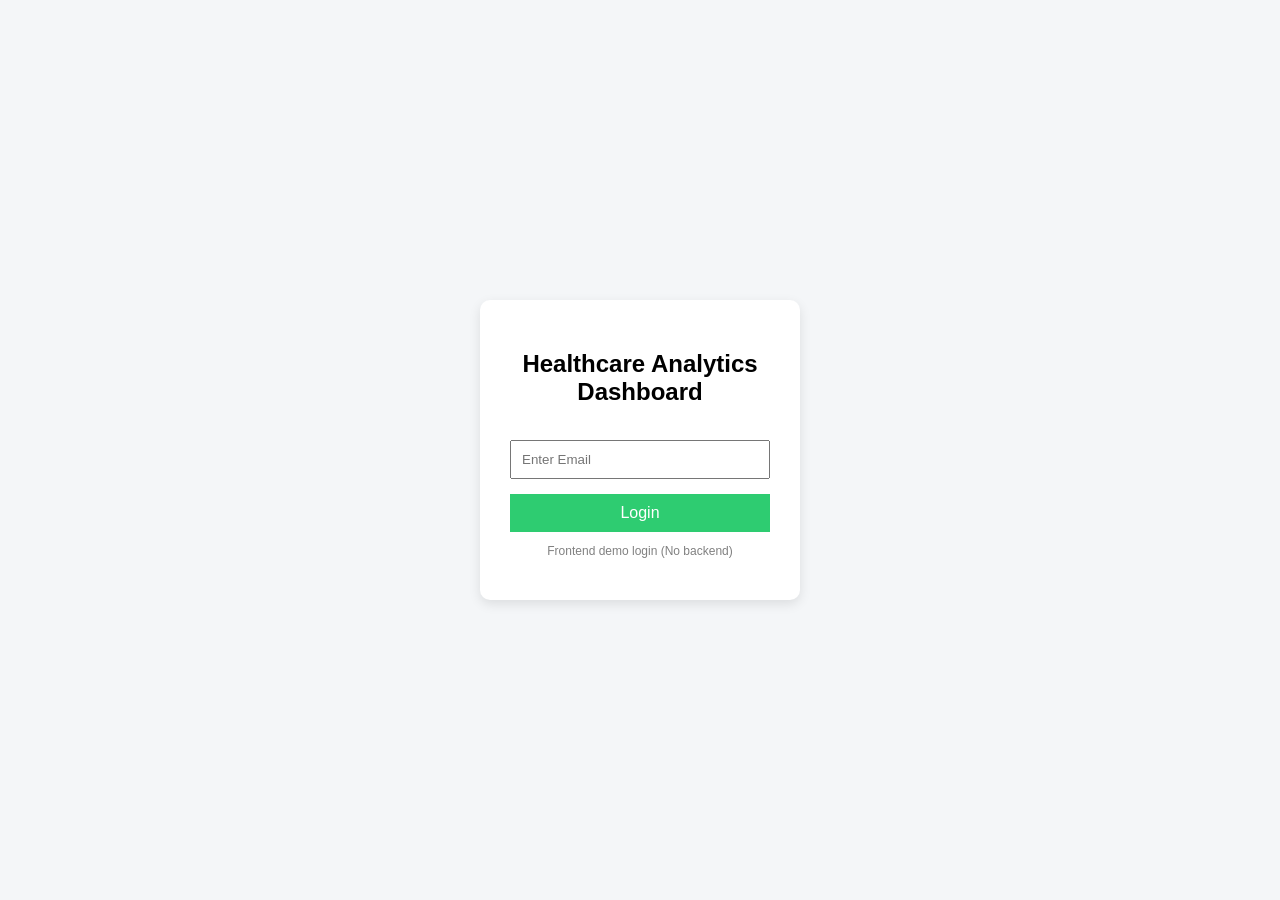
<file: index.html>
<!DOCTYPE html>
<html lang="en">
<head>
  <meta charset="UTF-8">
  <title>Login | Healthcare Dashboard</title>
  <link rel="stylesheet" href="css/style.css">
</head>
<body class="login-body">

  <div class="login-box">
    <h2>Healthcare Analytics Dashboard</h2>

    <input type="email" id="email" placeholder="Enter Email" required>
    <button onclick="login()">Login</button>

    <p class="note">Frontend demo login (No backend)</p>
  </div>

  <script src="js/script.js"></script>
</body>
</html>
</file>
<file: css/style.css>
* {
  box-sizing: border-box;
  font-family: Arial, sans-serif;
}

body {
  margin: 0;
  background: #f4f6f8;
}

/* ---------- LOGIN ---------- */
.login-body {
  height: 100vh;
  display: flex;body {
  margin: 0;
  font-family: Arial, sans-serif;
  background: #f4f6f8;
}

/* LOGIN PAGE */
.login-body {
  display: flex;
  justify-content: center;
  align-items: center;
  height: 100vh;
}

.login-box {
  background: white;
  padding: 30px;
  width: 320px;
  border-radius: 10px;
  text-align: center;
  box-shadow: 0 4px 12px rgba(0,0,0,0.1);
}

.login-box input {
  width: 100%;
  padding: 10px;
  margin: 15px 0;
}

.login-box button {
  width: 100%;
  padding: 10px;
  background: #2ecc71;
  border: none;
  color: white;
  font-size: 16px;
  cursor: pointer;
}

.note {
  font-size: 12px;
  color: gray;
}

/* DASHBOARD */
.container {
  display: flex;
}

.sidebar {
  width: 220px;
  background: #2c3e50;
  color: white;
  height: 100vh;
}

.sidebar h2 {
  text-align: center;
  padding: 15px;
}

.sidebar ul {
  list-style: none;
  padding: 0;
}

.sidebar ul li {
  padding: 12px 20px;
  cursor: pointer;
}

.sidebar ul li:hover {
  background: #34495e;
}

.main {
  flex: 1;
  padding: 20px;
}

.topbar {
  display: flex;
  justify-content: space-between;
  align-items: center;
}

.topbar button {
  padding: 6px 12px;
  cursor: pointer;
}

/* Cards */
.stats {
  display: grid;
  grid-template-columns: repeat(auto-fit, minmax(200px,1fr));
  gap: 15px;
  margin: 20px 0;
}

.card {
  background: #e8f6f3;
  padding: 20px;
  border-radius: 10px;
  text-align: center;
  font-size: 18px;
}

/* Charts */
.charts {
  display: grid;
  grid-template-columns: repeat(auto-fit, minmax(300px,1fr));
  gap: 20px;
}

.chart-box {
  background: white;
  padding: 20px;
  border-radius: 12px;
  box-shadow: 0 4px 10px rgba(0,0,0,0.1);
}

  justify-content: center;
  align-items: center;
}

.login-box {
  background: #ffffff;
  padding: 30px;
  width: 300px;
  border-radius: 10px;
  text-align: center;
}

.login-box input {
  width: 100%;
  padding: 10px;
  margin: 15px 0;
}

.login-box button {
  width: 100%;
  padding: 10px;
  background: #2ecc71;
  color: white;
  border: none;
  cursor: pointer;
}

.note {
  font-size: 12px;
  color: gray;
}

/* ---------- DASHBOARD ---------- */
.container {
  display: flex;
}

.sidebar {
  width: 220px;
  background: #2c3e50;
  color: white;
  min-height: 100vh;
}

.sidebar h2 {
  text-align: center;
  padding: 15px;
}

.sidebar ul {
  list-style: none;
  padding: 0;
}

.sidebar ul li {
  padding: 12px 20px;
  cursor: pointer;
}

.sidebar ul li:hover {
  background: #34495e;
}

.main {
  flex: 1;
  padding: 20px;
}

.topbar {
  display: flex;
  justify-content: space-between;
  margin-bottom: 20px;
}

/* ---------- CARDS ---------- */
.stats {
  display: grid;
  grid-template-columns: repeat(auto-fit, minmax(200px,1fr));
  gap: 15px;
}

.card {
  background: #e8f6f3;
  padding: 20px;
  border-radius: 10px;
  text-align: center;
}

/* ---------- TABLE ---------- */
table {
  width: 100%;
  border-collapse: collapse;
  background: white;
}

th, td {
  padding: 10px;
  border: 1px solid #ddd;
}

/* ---------- CHARTS ---------- */
.charts {
  display: grid;
  grid-template-columns: repeat(auto-fit, minmax(300px,1fr));
  gap: 20px;
  margin-top: 20px;
}

.chart-box {
  background: white;
  padding: 20px;
  border-radius: 12px;
}
</file>
